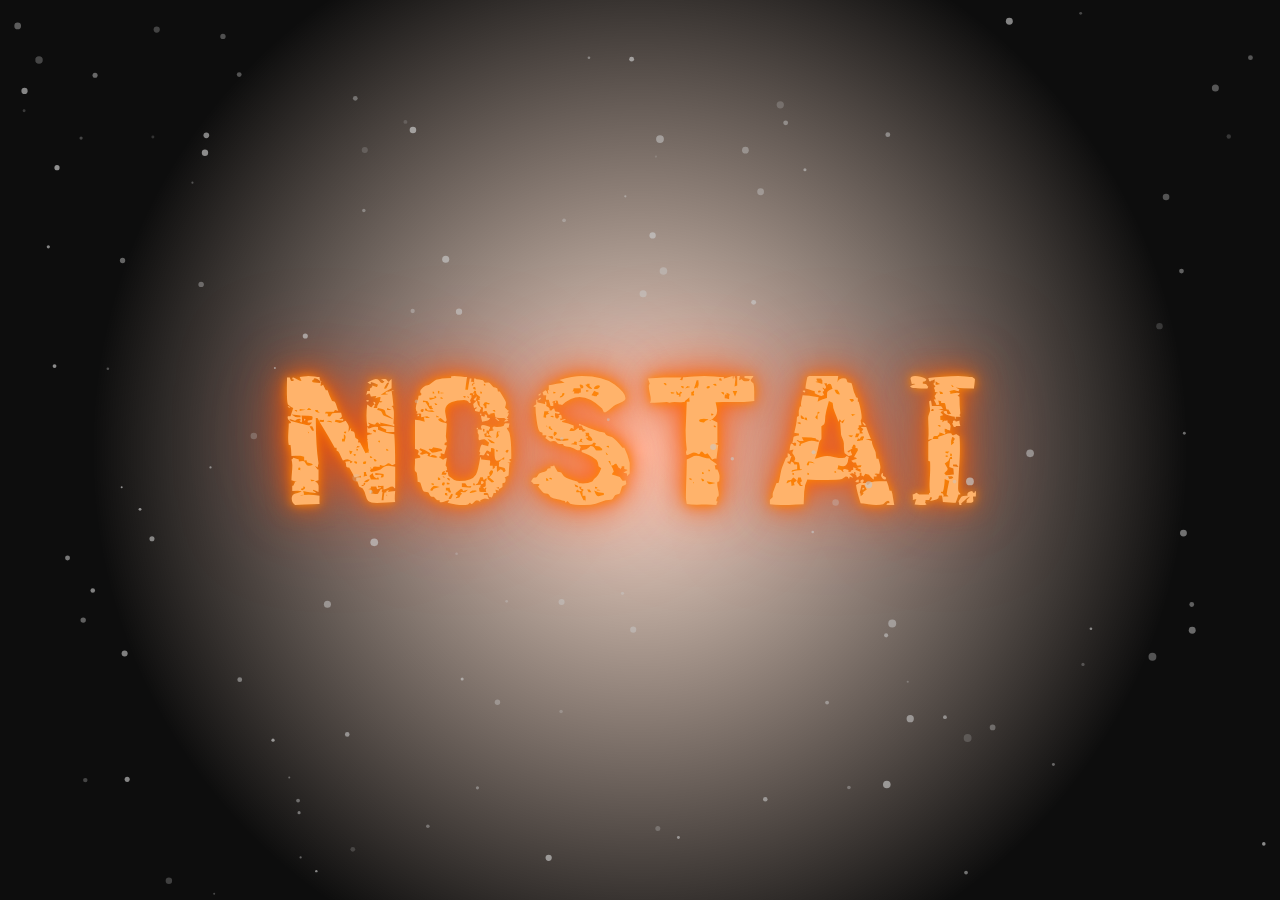
<file: index.html>
<!DOCTYPE html>
<html lang="ru">
<head>
<meta charset="UTF-8">
<meta name="viewport" content="width=device-width, initial-scale=1.0">
<title>NOSTAI</title>

<style>
@font-face {
  font-family: 'Destroy';
  src: url('./assets/fonts/destroycyr.ttf') format('truetype');
  font-display: swap;
}

/* ===== RESET ===== */
*{
  margin:0;
  padding:0;
  box-sizing:border-box;
}

html, body{
  width:100%;
  height:100%;
  overflow:hidden;
}

/* ===== ФОН ===== */
body{
  display:flex;
  align-items:center;
  justify-content:center;

  background:
    radial-gradient(circle at center, rgba(255,120,40,0.2), rgba(0,0,0,0.95) 70%),
    url('./assets/images/Nostai.png') center/cover no-repeat;

  background-blend-mode: overlay;
}

/* ===== ЛОГО ===== */
.logo{
  font-family: 'Destroy', serif;
  font-size: clamp(90px, 10vw, 220px);
  letter-spacing: 10px;
  color: #ffb36b;

  text-align:center;
  cursor:pointer;

  text-shadow:
    0 0 10px #ff8c00,
    0 0 25px #ff5a00,
    0 0 50px rgba(255,80,0,0.8),
    0 0 100px rgba(255,40,0,0.6);

  transition: all 0.4s ease;
}

.logo:hover{
  transform: scale(1.08);
  text-shadow:
    0 0 20px #ffae42,
    0 0 40px #ff6a00,
    0 0 80px rgba(255,80,0,1),
    0 0 140px rgba(255,30,0,0.8);
}

/* ===== ПЕПЕЛ ===== */
canvas{
  position:fixed;
  top:0;
  left:0;
  width:100%;
  height:100%;
  pointer-events:none;
}
</style>
</head>

<body>

<div class="logo" onclick="goChronicles()">
  NOSTAI
</div>

<canvas id="ash"></canvas>

<script>
function goChronicles(){
  window.location.href = "./html/chronicles.html";
}

/* ===== ПЕПЕЛ ===== */
const canvas = document.getElementById("ash");
const ctx = canvas.getContext("2d");

function resize(){
  canvas.width = window.innerWidth;
  canvas.height = window.innerHeight;
}
resize();
window.addEventListener("resize", resize);

const particles = [];
const COUNT = Math.min(180, Math.floor(window.innerWidth / 10));

for(let i=0;i<COUNT;i++){
  particles.push({
    x:Math.random()*canvas.width,
    y:Math.random()*canvas.height,
    size:Math.random()*3+1,
    speed:Math.random()*0.7+0.2,
    opacity:Math.random()*0.5+0.2
  });
}

function animate(){
  ctx.clearRect(0,0,canvas.width,canvas.height);

  particles.forEach(p=>{
    ctx.beginPath();
    ctx.fillStyle=`rgba(200,200,200,${p.opacity})`;
    ctx.arc(p.x,p.y,p.size,0,Math.PI*2);
    ctx.fill();

    p.y += p.speed;
    p.x += Math.sin(p.y * 0.01) * 0.3;

    if(p.y > canvas.height){
      p.y = -10;
      p.x = Math.random()*canvas.width;
    }
  });

  requestAnimationFrame(animate);
}

animate();
</script>

</body>
</html>
</file>
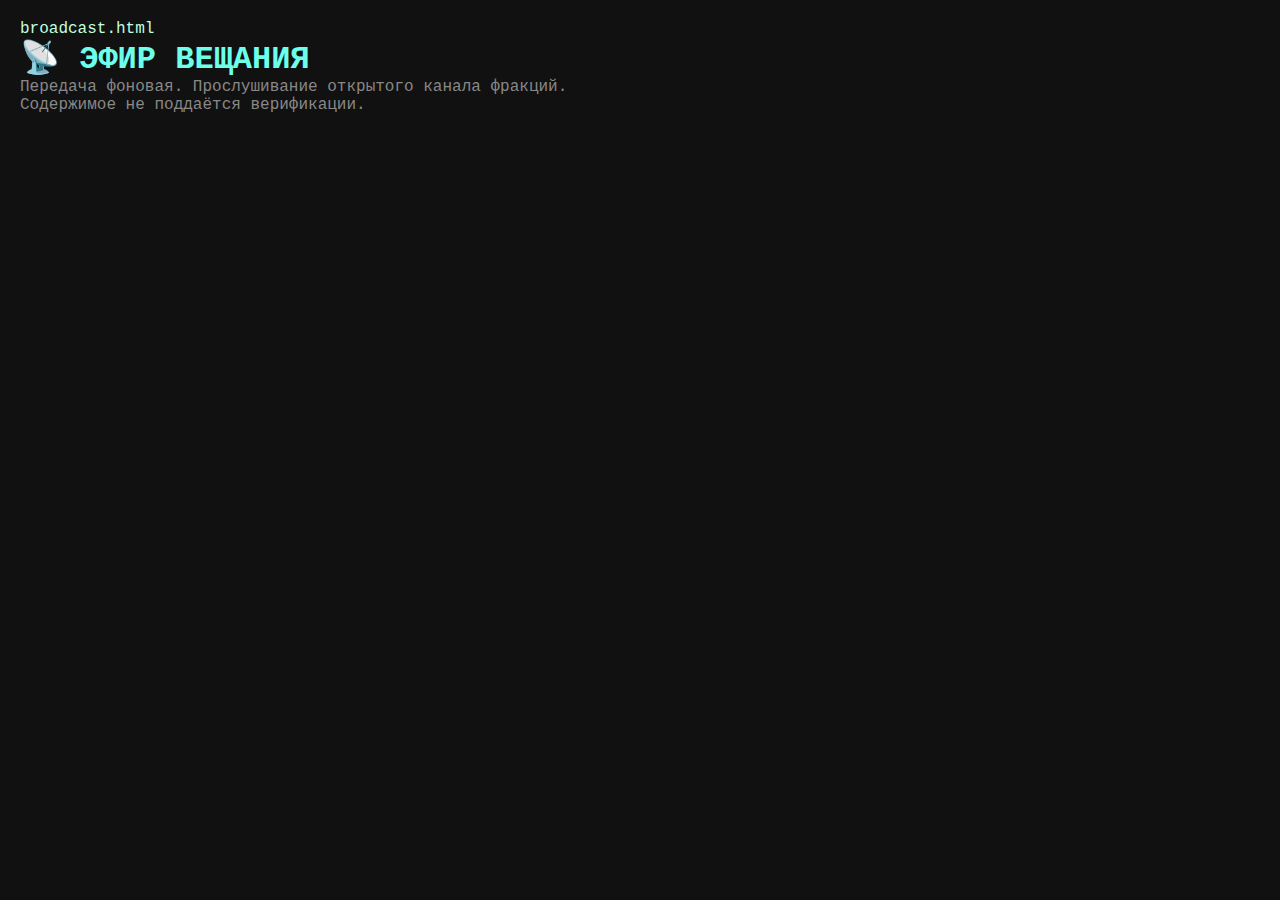
<file: broadcast.html>
broadcast.html
<!DOCTYPE html>
<html lang="ru">
<head>
  <meta charset="UTF-8">
  <title>📡 Вещательная — NOSTAI</title>
  <link rel="stylesheet" href="styles.css">
</head>
<body style="background-color: #111; color: #c0ffdf; font-family: 'Courier New', monospace; margin: 0; padding: 20px;">

  <h1 style="color:#6cffea;">📡 ЭФИР ВЕЩАНИЯ</h1>
  <p style="color:#888;">Передача фоновая. Прослушивание открытого канала фракций. <br>Содержимое не поддаётся верификации.</p>

  <div class="radio-chat" style="position: relative; width: 90%; max-width: 600px; height: 300px; margin-top: 20px;">
    <div class="chat-window" id="chat-window"></div>
  </div>

  <script>
    const chatWindow = document.getElementById("chat-window");

    const factions = {
      "МЧС": "#ff4444",
      "ВС РФ": "#8888ff",
      "Красный Крест": "#ffffff",
      "Волонтёры": "#88ff88"
    };

    const messages = [
      { faction: "МЧС", text: "Северный сектор. Обнаружены очаги тления. Сохраняйте осторожность." },
      { faction: "ВС РФ", text: "Колонна на подходе. Времени почти не осталось." },
      { faction: "Красный Крест", text: "Пункт приёма пострадавших перенесён на точку D-3." },
      { faction: "Волонтёры", text: "Видели странные огни у разрушенного туннеля. Кто подтвердит?" },
      { faction: "МЧС", text: "Ожидается повторное задымление. Срочно укрепите периметр." },
      { faction: "ВС РФ", text: "Эвакуация приостановлена. Причина: неизвестные сигналы." },
      { faction: "Красный Крест", text: "В лагере нехватка медикаментов. Кто может доставить?" },
      { faction: "Волонтёры", text: "Радиосигнал с юга… кто-нибудь ещё это слышал?" }
    ];

    function addChatLine() {
      const msg = messages[Math.floor(Math.random() * messages.length)];
      const line = document.createElement("div");
      line.className = "chat-line";
      line.innerHTML = `<span style="color: ${factions[msg.faction]}; font-weight: bold;">[${msg.faction}]</span> ${msg.text}`;
      chatWindow.appendChild(line);
      if (chatWindow.children.length > 12) {
        chatWindow.removeChild(chatWindow.firstChild);
      }
    }

    setInterval(addChatLine, 5000);
  </script>

</body>
</html>
</file>
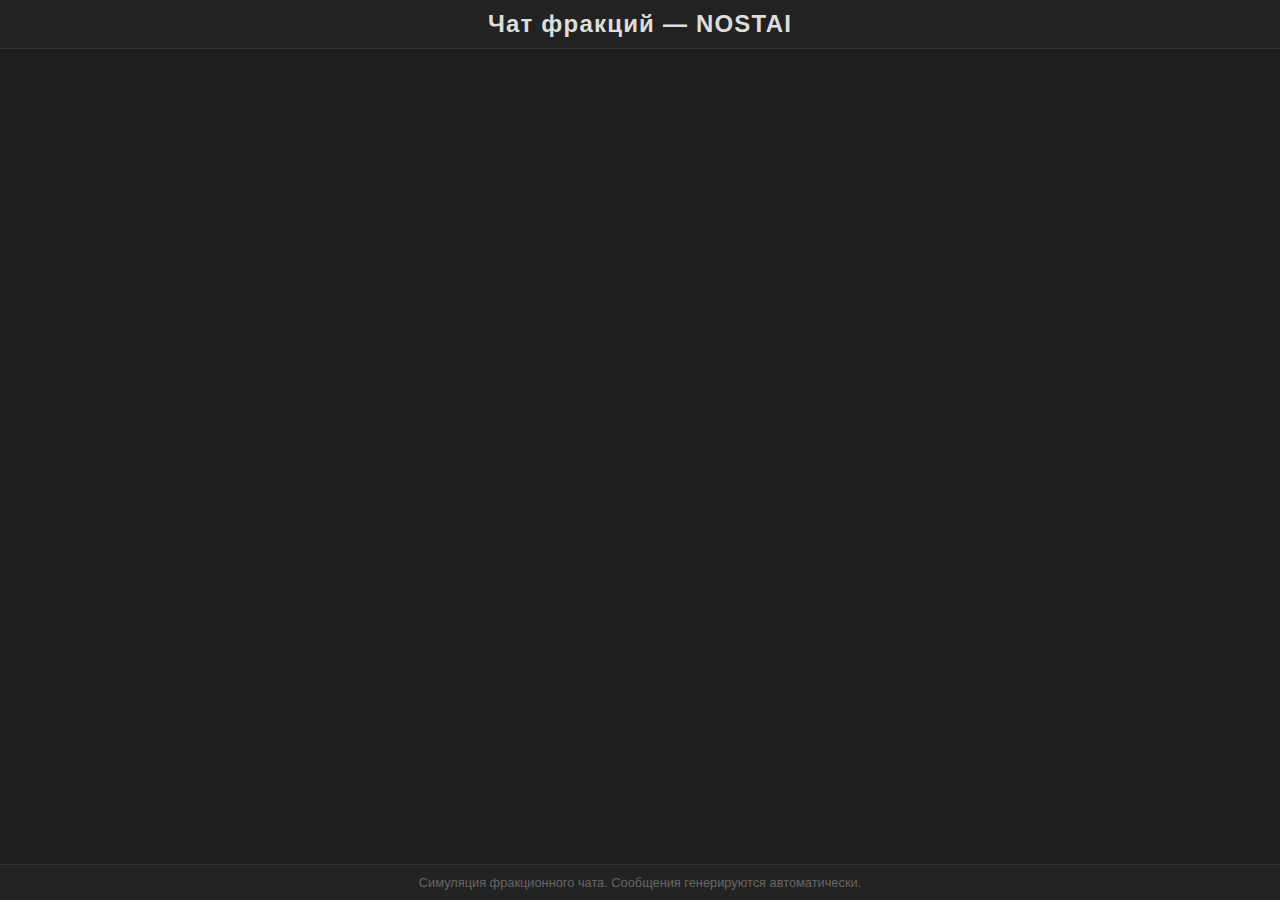
<file: chat.html>
<!DOCTYPE html>
<html lang="ru">
<head>
<meta charset="UTF-8" />
<meta name="viewport" content="width=device-width, initial-scale=1" />
<title>Чат фракций — NOSTAI</title>
<style>
  body {
    background: #121212;
    color: #ddd;
    font-family: 'Segoe UI', Tahoma, Geneva, Verdana, sans-serif;
    margin: 0; padding: 0;
    display: flex; flex-direction: column; height: 100vh;
  }
  header {
    background: #222;
    padding: 10px 20px;
    font-weight: bold;
    font-size: 1.5em;
    text-align: center;
    letter-spacing: 0.05em;
  }
  #chat {
    flex-grow: 1;
    padding: 20px;
    overflow-y: auto;
    background: #1e1e1e;
    display: flex;
    flex-direction: column;
    gap: 10px;
    border-top: 1px solid #333;
    border-bottom: 1px solid #333;
  }
  .message {
    max-width: 70%;
    padding: 10px 15px;
    border-radius: 10px;
    line-height: 1.3;
    font-size: 0.9em;
    box-shadow: 0 0 8px rgba(0,0,0,0.7);
  }
  .vsrf {
    background: #274156;
    align-self: flex-start;
    border-left: 5px solid #49759c;
  }
  .mchs {
    background: #365c3b;
    align-self: flex-start;
    border-left: 5px solid #6a9d5b;
  }
  .volunteer {
    background: #55403d;
    align-self: flex-start;
    border-left: 5px solid #a37166;
  }
  .redcross {
    background: #5a2a2a;
    align-self: flex-start;
    border-left: 5px solid #b85454;
  }
  footer {
    padding: 10px;
    background: #222;
    text-align: center;
    color: #666;
    font-size: 0.8em;
  }
</style>
</head>
<body>

<header>Чат фракций — NOSTAI</header>

<div id="chat" aria-live="polite" aria-relevant="additions"></div>

<footer>Симуляция фракционного чата. Сообщения генерируются автоматически.</footer>

<script>
  // Фракционные персонажи
  const characters = [
    { id: 'vsrf', name: 'ВС РФ', cssClass: 'vsrf' },
    { id: 'mchs', name: 'МЧС Спасатель', cssClass: 'mchs' },
    { id: 'volunteer', name: 'Волонтер', cssClass: 'volunteer' },
    { id: 'redcross', name: 'Красный Крест Медик', cssClass: 'redcross' },
  ];

  // Пример текстов сообщений для каждой фракции (можно расширять и углублять)
  const messagesPool = {
    vsrf: [
      "Трасса всё ещё заблокирована, движение почти невозможно.",
      "Патрули продолжают обход зон задымления, держите связь.",
      "Поддержка в зоне прибытия минимальна, ожидаем пополнение.",
      "Следует сохранять осторожность, активность берсерков увеличивается."
    ],
    mchs: [
      "Пожар локализован на 35%, но ветер меняет направление.",
      "Гуманитарная помощь доставляется в населённые пункты.",
      "Поддержка пострадавших продолжается, работают медики.",
      "В зоне задымления видимость близка к нулю, будьте аккуратны."
    ],
    volunteer: [
      "Приглашаем добровольцев к пункту сбора гуманитарной помощи.",
      "Нужно больше рук для раздачи воды и продуктов в лагерях.",
      "Зона эвакуации расширяется, помощь требуется срочно.",
      "Держитесь вместе, поддерживайте друг друга в это непростое время."
    ],
    redcross: [
      "Обрабатываем раненых, нехватка медикаментов.",
      "Организуем пункты первой помощи возле основных маршрутов.",
      "Ведётся работа с пострадавшими от задымления и ожогов.",
      "Поддержка морального состояния пострадавших крайне важна."
    ]
  };

  const chatElement = document.getElementById('chat');

  // Функция добавления сообщения в чат
  function addMessage(characterId, text) {
    const char = characters.find(c => c.id === characterId);
    if (!char) return;

    const msgDiv = document.createElement('div');
    msgDiv.className = `message ${char.cssClass}`;
    msgDiv.textContent = `[${char.name}] ${text}`;
    chatElement.appendChild(msgDiv);
    chatElement.scrollTop = chatElement.scrollHeight;
  }

  // Функция для случайного выбора элемента из массива
  function randomItem(array) {
    return array[Math.floor(Math.random() * array.length)];
  }

  // Генерация сообщений с интервалом
  function startChatSimulation() {
    setInterval(() => {
      const character = randomItem(characters);
      const message = randomItem(messagesPool[character.id]);
      addMessage(character.id, message);
    }, 3500); // сообщение каждые 3.5 секунды
  }

  // Начинаем симуляцию
  startChatSimulation();
</script>

</body>
</html>
</file>
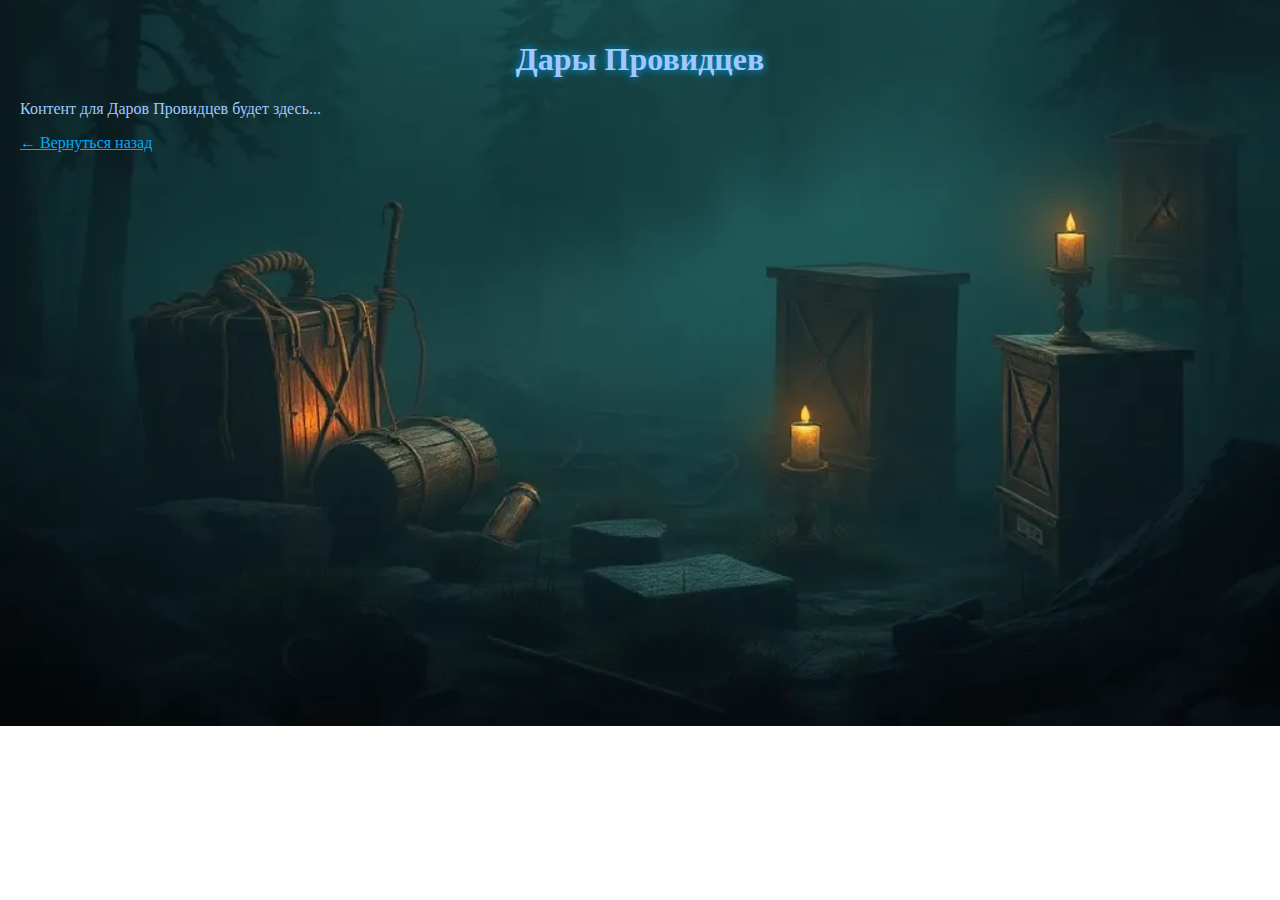
<file: dary-providcev.html>
<!DOCTYPE html>
<html lang="ru">
<head>
  <meta charset="UTF-8" />
  <title>Дары Провидцев</title>
  <style>
   body {
  background: url('assets/Дары провидцев.png') no-repeat center center;
  background-size: cover;
  color: #a0c8ff;
  font-family: 'DestroyCyr', serif;
  margin: 0; padding: 20px;
}
    h1 {
      text-align: center;
      text-shadow: 0 0 10px #00aaff;
    }
  </style>
</head>
<body>
  <h1>Дары Провидцев</h1>
  <p>Контент для Даров Провидцев будет здесь...</p>
  <a href="index.html" style="color:#00aaff;">← Вернуться назад</a>
</body>
</html>
</file>
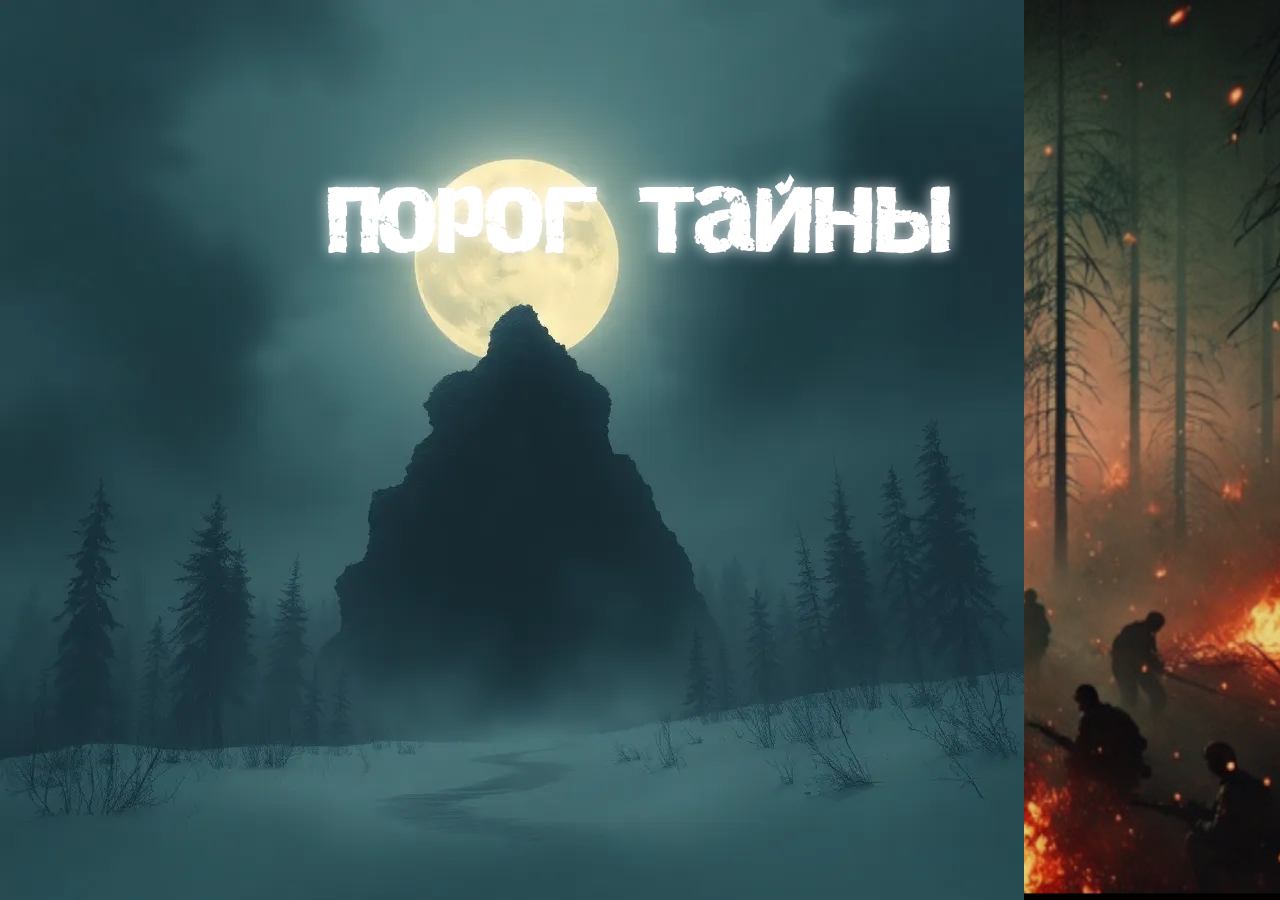
<file: mystery.html>
<!DOCTYPE html>
<html lang="ru">
<head>
    <meta charset="UTF-8">
    <meta name="viewport" content="width=device-width, initial-scale=1.0">
    <title>Nostai – Порог Тайны</title>
    <link rel="stylesheet" href="styles.css">
</head>
<body>
    <div class="container">
        <div class="background">
            <img src="assets/порог тайны.png"alt="Фон" class="background-image">
        </div>
        <h1 class="title">Порог Тайны</h1>
    </div>
</body>
</html>
</file>
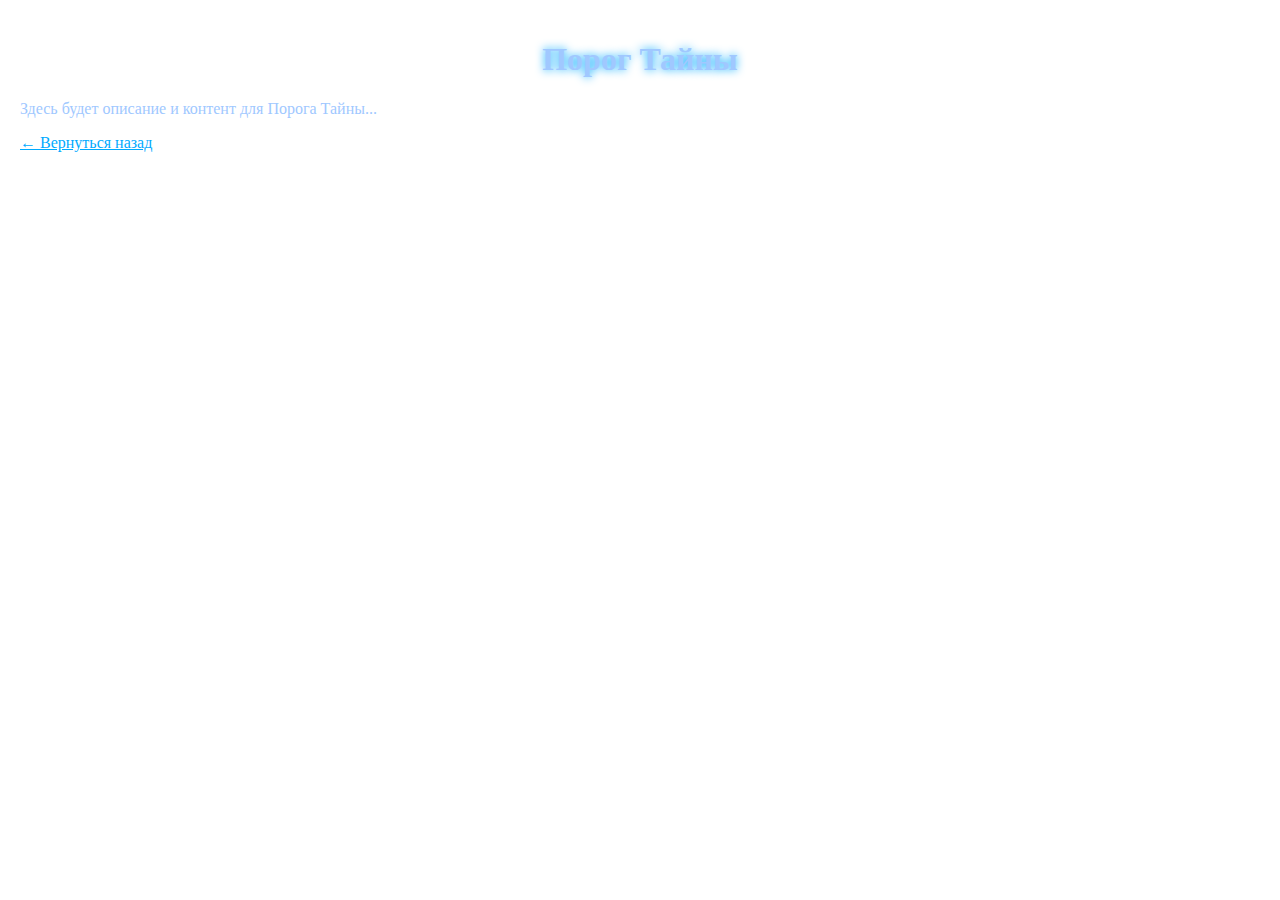
<file: porog-tainy.html>
<!DOCTYPE html>
<html lang="ru">
<head>
  <meta charset="UTF-8" />
  <title>Порог Тайны</title>
  <style>
    body {
      background:url(assets/порог тайны.png);
      color: #a0c8ff;
      font-family: 'DestroyCyr', serif;
      margin: 0; padding: 20px;
    }
    h1 {
      text-align: center;
      text-shadow: 0 0 10px #00aaff;
    }
  </style>
</head>
<body>
  <h1>Порог Тайны</h1>
  <p>Здесь будет описание и контент для Порога Тайны...</p>
  <a href="index.html" style="color:#00aaff;">← Вернуться назад</a>
</body>
</html>
</file>
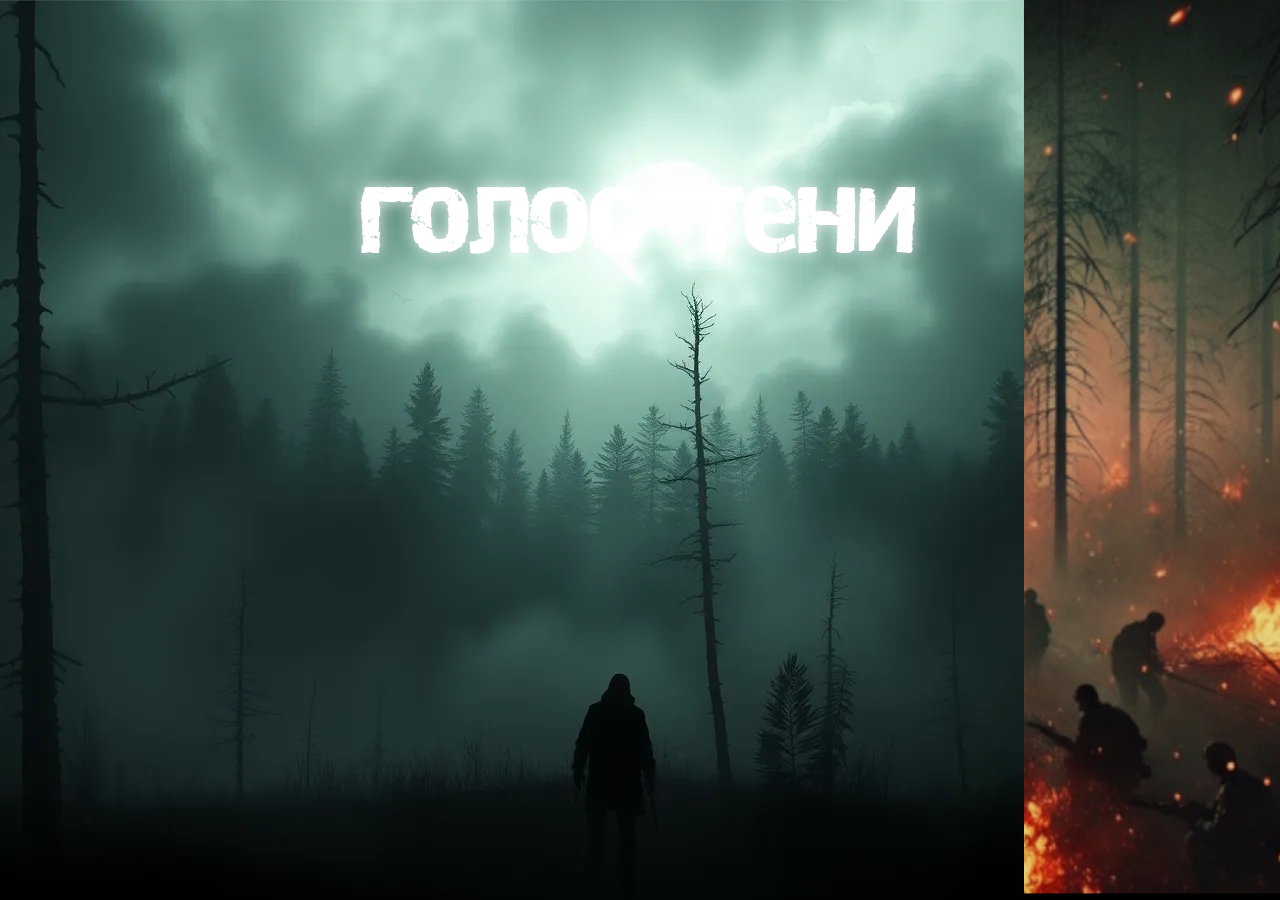
<file: shadow.html>
<!DOCTYPE html>
<html lang="ru">
<head>
    <meta charset="UTF-8">
    <meta name="viewport" content="width=device-width, initial-scale=1.0">
    <title>Nostai – Голос Тени</title>
    <link rel="stylesheet" href="styles.css">
</head>
<body>
    <div class="container">
        <div class="background">
            <img src="assets/Голос тени.png"alt="Фон" class="background-image">
        </div>
        <h1 class="title">Голос Тени</h1>
    </div>
</body>
</html>
</file>
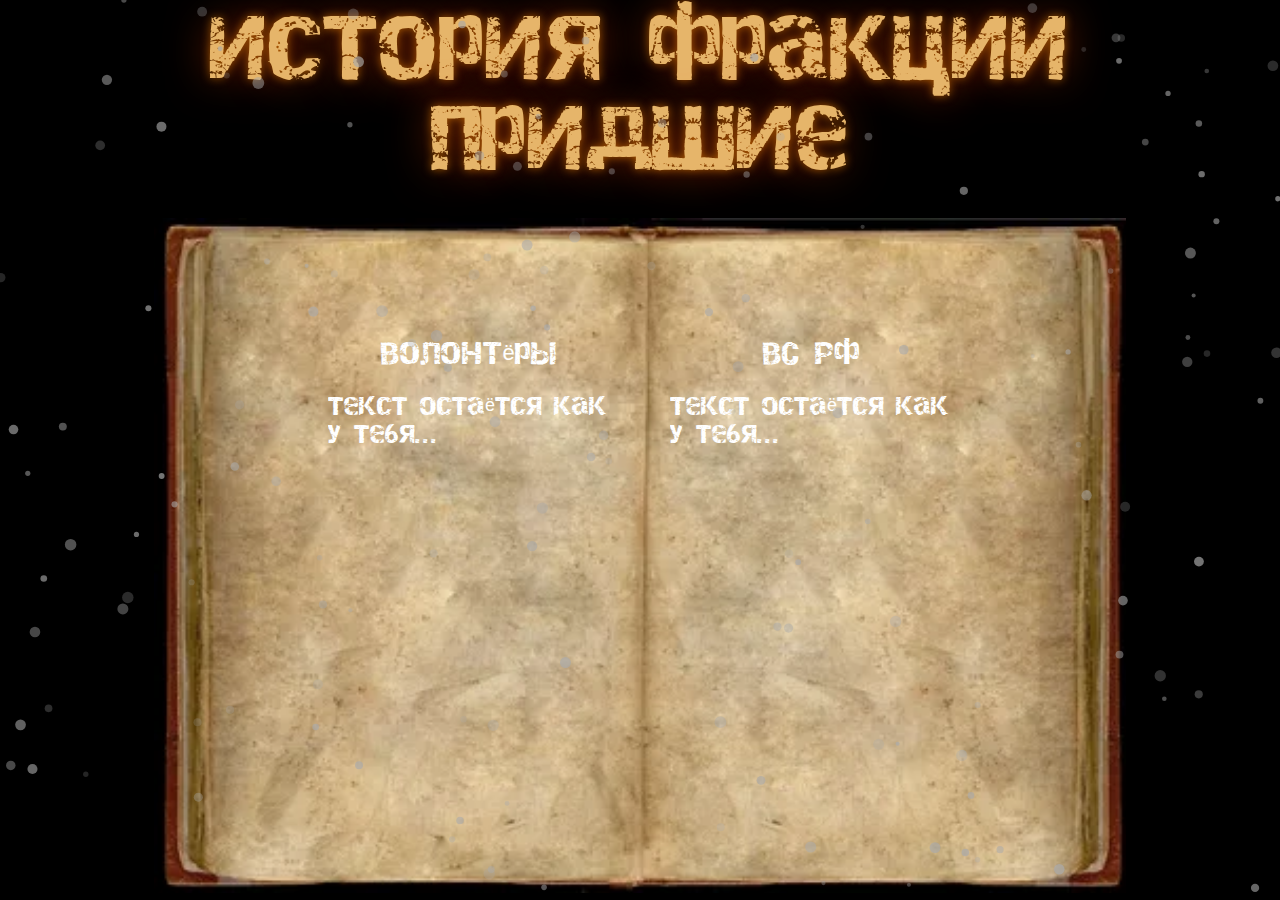
<file: html/chronicles.html>
<!DOCTYPE html>
<html lang="ru">
<head>
<meta charset="UTF-8">
<meta name="viewport" content="width=device-width, initial-scale=1.0">
<title>Хроники Забвения</title>

<style>
@font-face {
  font-family:'Destroy';
  src:url('../assets/fonts/destroycyr.ttf') format('truetype');
}

*{
  margin:0;
  padding:0;
  box-sizing:border-box;
}

body{
  height:100vh;
  overflow:hidden;
  background:black;
  font-family:'Destroy', sans-serif;
  display:flex;
  flex-direction:column;
  align-items:center;
  justify-content:center;
  position:relative;
}

/* Логотип */
.logo{
  font-size:clamp(50px,5vw,120px);
  color:#e6b56a;
  margin-bottom:30px;
  text-align:center;
  text-shadow:
    0 0 10px rgba(255,140,0,0.6),
    0 0 40px rgba(255,69,0,0.5);
}

/* Книга */
.book{
  width:80vw;
  max-width:1600px;
  height:75vh;
  background:url('../assets/images/book.png') center/contain no-repeat;
  display:flex;
  padding:120px 200px;
  gap:60px;
}

.page{
  flex:1;
  color:white;
  font-size:clamp(18px,1.2vw,26px);
  line-height:1.6;
  overflow:hidden;
}

.chapter-title{
  text-align:center;
  font-size:clamp(22px,1.5vw,30px);
  margin-bottom:20px;
}

/* Пепел */
canvas{
  position:fixed;
  top:0;
  left:0;
  pointer-events:none;
}
</style>
</head>

<body>

<div class="logo">История Фракции Придшие</div>

<div class="book">
  <div class="page">
    <div class="chapter-title">Волонтёры</div>
    Текст остаётся как у тебя...
  </div>
  <div class="page">
    <div class="chapter-title">ВС РФ</div>
    Текст остаётся как у тебя...
  </div>
</div>

<canvas id="ash"></canvas>

<script>
const canvas=document.getElementById("ash");
const ctx=canvas.getContext("2d");

function resize(){
  canvas.width=window.innerWidth;
  canvas.height=window.innerHeight;
}
resize();
window.addEventListener("resize",resize);

const particles=[];
for(let i=0;i<150;i++){
  particles.push({
    x:Math.random()*canvas.width,
    y:Math.random()*canvas.height,
    size:Math.random()*4+2,
    speed:Math.random()*0.6+0.2,
    opacity:Math.random()*0.5+0.2
  });
}

function animate(){
  ctx.clearRect(0,0,canvas.width,canvas.height);
  particles.forEach(p=>{
    ctx.beginPath();
    ctx.fillStyle=`rgba(170,170,170,${p.opacity})`;
    ctx.arc(p.x,p.y,p.size,0,Math.PI*2);
    ctx.fill();
    p.y+=p.speed;
    if(p.y>canvas.height){
      p.y=0;
      p.x=Math.random()*canvas.width;
    }
  });
  requestAnimationFrame(animate);
}
animate();
</script>

</body>
</html>
</file>
<file: styles.css>
/* === Подключение шрифтов === */
@font-face {
    font-family: 'DestroyCyr';
    src: url('assets/fonts/destroycyr.ttf') format('truetype');
}

@font-face {
    font-family: 'DeutschGothicCyr';
    src: url('assets/fonts/DeutschGothic.ttf') format('truetype');
    font-weight: normal;
    font-style: normal;
    font-display: swap;
}

@font-face {
    font-family: 'FutharkAoe';
    src: url('assets/fonts/FutharkAoe.ttf') format('truetype');
}

/* === Сброс стилей === */
* {
    margin: 0;
    padding: 0;
    box-sizing: border-box;
}

.background {
  position: fixed;
  top: 0;
  left: 0;
  width: 100%;
  height: 100%;
  background-image: url('assets/Nostai.png');
  background-size: cover;
  background-position: center;
  background-repeat: no-repeat;
  z-index: -1;
}

/* === Эффект солнечных лучей === */
.sun-rays {
    position: absolute;
    top: 50%;
    left: 50%;
    width: 400px;
    height: 400px;
    background: radial-gradient(circle, rgba(255,255,0,0.5) 0%, rgba(255,255,0,0) 80%);
    filter: blur(50px);
    opacity: 0.7;
    transform: translate(-50%, -50%);
    animation: sunMove 4s infinite alternate ease-in-out;
}

@keyframes sunMove {
    0% {
        transform: translate(-50%, -50%) scale(1);
        opacity: 0.7;
    }
    100% {
        transform: translate(-50%, -50%) scale(1.2);
        opacity: 0.5;
    }
}

/* === Заголовок === */
.title {
    font-size: 64px;
    color: white;
    text-align: center;
    margin-top: 20vh;
    text-shadow: 0 0 15px rgba(255, 255, 255, 0.8);
    z-index: 1;
    position: relative;
    font-family: 'DestroyCyr', sans-serif;
}

/* === Элементы меню === */
.menu-item {
    position: absolute;
    font-family: 'DeutschGothicCyr', serif;
    font-size: 24px;
    letter-spacing: 0.03em;
    color: #D9CDB3;
    transition: all 0.3s ease;
    text-shadow: 0 0 5px rgba(0, 0, 0, 0.5);
    text-decoration: none;
    background-color: rgba(0, 0, 0, 0.4);
    padding: 6px 12px;
    border-radius: 8px;
    backdrop-filter: blur(3px);
    z-index: 1;
}

.menu-item:hover {
    color: #ffcc00;
    filter: blur(0.5px);
    text-shadow: 0 0 8px rgba(255, 230, 200, 0.2);
    transform: scale(1.02);
}

/* === Позиции меню === */
.chronicles {
    top: 38%;
    left: 51%;
}

.mystery {
    top: 62%;
    left: 18%;
}

.shadow {
    top: 65%;
    right: 8%;
}

.gifts {
    bottom: 10%;
    right: 14%;
}

/* === Эффект рун при наведении (малый) === */
.rune-hover {
    cursor: pointer;
    transition: all 0.3s ease;
    position: relative;
}

.rune-hover::after {
    content: attr(data-runes);
    position: absolute;
    left: 0;
    top: 0;
    width: 100%;
    color: #ffcc00;
    opacity: 0;
    transition: opacity 0.3s ease;
    pointer-events: none;
}

.rune-hover:hover::after {
    opacity: 1;
}

.rune-hover:hover {
    color: transparent;
}

/* === Общий стиль рунного блока === */
.rune-block {
    position: absolute;
    font-family: 'FutharkAoe', serif;
    font-size: 72px;
    color: #ffcc00;
    text-shadow: 0 0 15px rgba(255, 204, 0, 0.6);
    padding: 20px 40px;
    border: 2px solid rgba(255, 204, 0, 0.3);
    border-radius: 12px;
    background-color: rgba(0, 0, 0, 0.2);
    box-shadow: 0 0 20px rgba(255, 204, 0, 0.2);
    transition: all 0.3s ease;
    cursor: pointer;
    z-index: 2;
}

.rune-block::after {
    content: attr(data-runes);
    position: absolute;
    top: 0;
    left: 0;
    width: 100%;
    height: 100%;
    color: #ffcc00;
    font-family: 'DeutschGothicCyr', serif;
    font-size: 64px;
    display: flex;
    align-items: center;
    justify-content: center;
    opacity: 0;
    transition: opacity 0.3s ease;
    pointer-events: none;
}

.rune-block:hover {
    color: transparent;
    text-shadow: none;
    border-color: #ffe599;
    box-shadow: 0 0 30px rgba(255, 255, 200, 0.4);
    background-color: rgba(0, 0, 0, 0.5);
}

.rune-block:hover::after {
    opacity: 1;
}

/* === Анимации рун === */

/* 🔥 Пульсация */
.rune-block.spell {
    top: 30%;
    left: 25%;
    animation: pulse-glow 2s infinite alternate ease-in-out;
}

@keyframes pulse-glow {
    0% {
        box-shadow: 0 0 15px rgba(255, 100, 0, 0.5);
        transform: translate(-50%, -50%) scale(1);
    }
    100% {
        box-shadow: 0 0 30px rgba(255, 200, 0, 0.8);
        transform: translate(-50%, -50%) scale(1.1);
    }
}

/* 🌌 Плавание */
.rune-block.calm {
    top: 40%;
    left: 75%;
    animation: floaty 5s infinite ease-in-out;
}

@keyframes floaty {
    0%, 100% { transform: translate(-50%, -52%); }
    50% { transform: translate(-50%, -48%); }
}

/* 🌀 Хаотично */
.rune-block.chaos {
    top: 65%;
    left: 35%;
    animation: chaos-shake 1.2s infinite;
}

@keyframes chaos-shake {
    0%   { transform: translate(-50%, -50%) rotate(0deg); }
    25%  { transform: translate(-49%, -51%) rotate(1deg); }
    50%  { transform: translate(-51%, -49%) rotate(-1deg); }
    75%  { transform: translate(-50.5%, -50.5%) rotate(0.5deg); }
    100% { transform: translate(-50%, -50%) rotate(0deg); }
}

/* 🕯️ Мистично исчезает/появляется */
.rune-block.mystic {
    top: 70%;
    left: 70%;
    animation: mystic-fade 6s ease-in-out infinite;
}

@keyframes mystic-fade {
    0%, 100% { opacity: 0.7; filter: blur(1px); }
    50% { opacity: 1; filter: blur(0); }
}

/* 🌲 Светится на дереве */
.rune-block.tree {
    top: 20%;
    left: 20%;
    animation: glowTree 3s ease-in-out infinite alternate;
}

@keyframes glowTree {
    0% { filter: drop-shadow(0 0 5px #ffe599); }
    100% { filter: drop-shadow(0 0 20px #fff2aa); }
}

/* 🌬️ Парит */
.rune-block.floating {
    animation: floatingRune 6s ease-in-out infinite;
}

@keyframes floatingRune {
    0%, 100% { transform: translateY(0); }
    50% { transform: translateY(-20px); }
}

/* 🪱 Ползает и трансформируется */
.rune-block.crawling {
    animation: crawlShift 8s infinite linear;
}

@keyframes crawlShift {
    0%   { transform: translateX(0) rotate(0deg) scale(1); }
    25%  { transform: translateX(20px) rotate(5deg) scale(0.95); }
    50%  { transform: translateX(0px) rotate(-5deg) scale(1.1); }
    75%  { transform: translateX(-20px) rotate(3deg) scale(1); }
    100% { transform: translateX(0) rotate(0deg) scale(1); }
}

/* 🧿 Хоровод рун */
.rune-circle {
    position: absolute;
    top: 50%;
    left: 50%;
    width: 300px;
    height: 300px;
    border-radius: 50%;
    animation: spinCircle 20s linear infinite;
    transform: translate(-50%, -50%);
    pointer-events: none;
}

.rune-circle .rune {
    position: absolute;
    font-family: 'FutharkAoe', serif;
    font-size: 32px;
    color: #ffcc00;
    text-shadow: 0 0 10px rgba(255, 204, 0, 0.5);
    transform-origin: center;
}

.rune-circle .rune:nth-child(1) { top: 0%; left: 50%; }
.rune-circle .rune:nth-child(2) { top: 25%; left: 85%; }
.rune-circle .rune:nth-child(3) { top: 75%; left: 85%; }
.rune-circle .rune:nth-child(4) { top: 100%; left: 50%; }
.rune-circle .rune:nth-child(5) { top: 75%; left: 15%; }
.rune-circle .rune:nth-child(6) { top: 25%; left: 15%; }

@keyframes spinCircle {
    0% { transform: translate(-50%, -50%) rotate(0deg); }
    100% { transform: translate(-50%, -50%) rotate(360deg); }
}

/* ✨ Звезда из рун */
.rune-star {
    position: absolute;
    top: 80%;
    left: 50%;
    width: 200px;
    height: 200px;
    transform: translate(-50%, -50%);
}

.rune-star .rune {
    position: absolute;
    font-family: 'FutharkAoe', serif;
    font-size: 28px;
    color: #ffe599;
    text-shadow: 0 0 8px rgba(255, 204, 0, 0.4);
}

.rune-star .rune:nth-child(1) { top: 0; left: 50%; }
.rune-star .rune:nth-child(2) { top: 50%; left: 0; }
.rune-star .rune:nth-child(3) { top: 50%; left: 100%; }
.rune-star .rune:nth-child(4) { top: 100%; left: 50%; }
.rune-star .rune:nth-child(5) { top: 25%; left: 25%; }
.rune-star .rune:nth-child(6) { top: 25%; left: 75%; }

/* === Плавное появление страницы === */
body {
    animation: fadeIn 2s ease-out;
}

@keyframes fadeIn {
    0% {
        opacity: 0;
    }
    100% {
        opacity: 1;
    }
}
</file>
